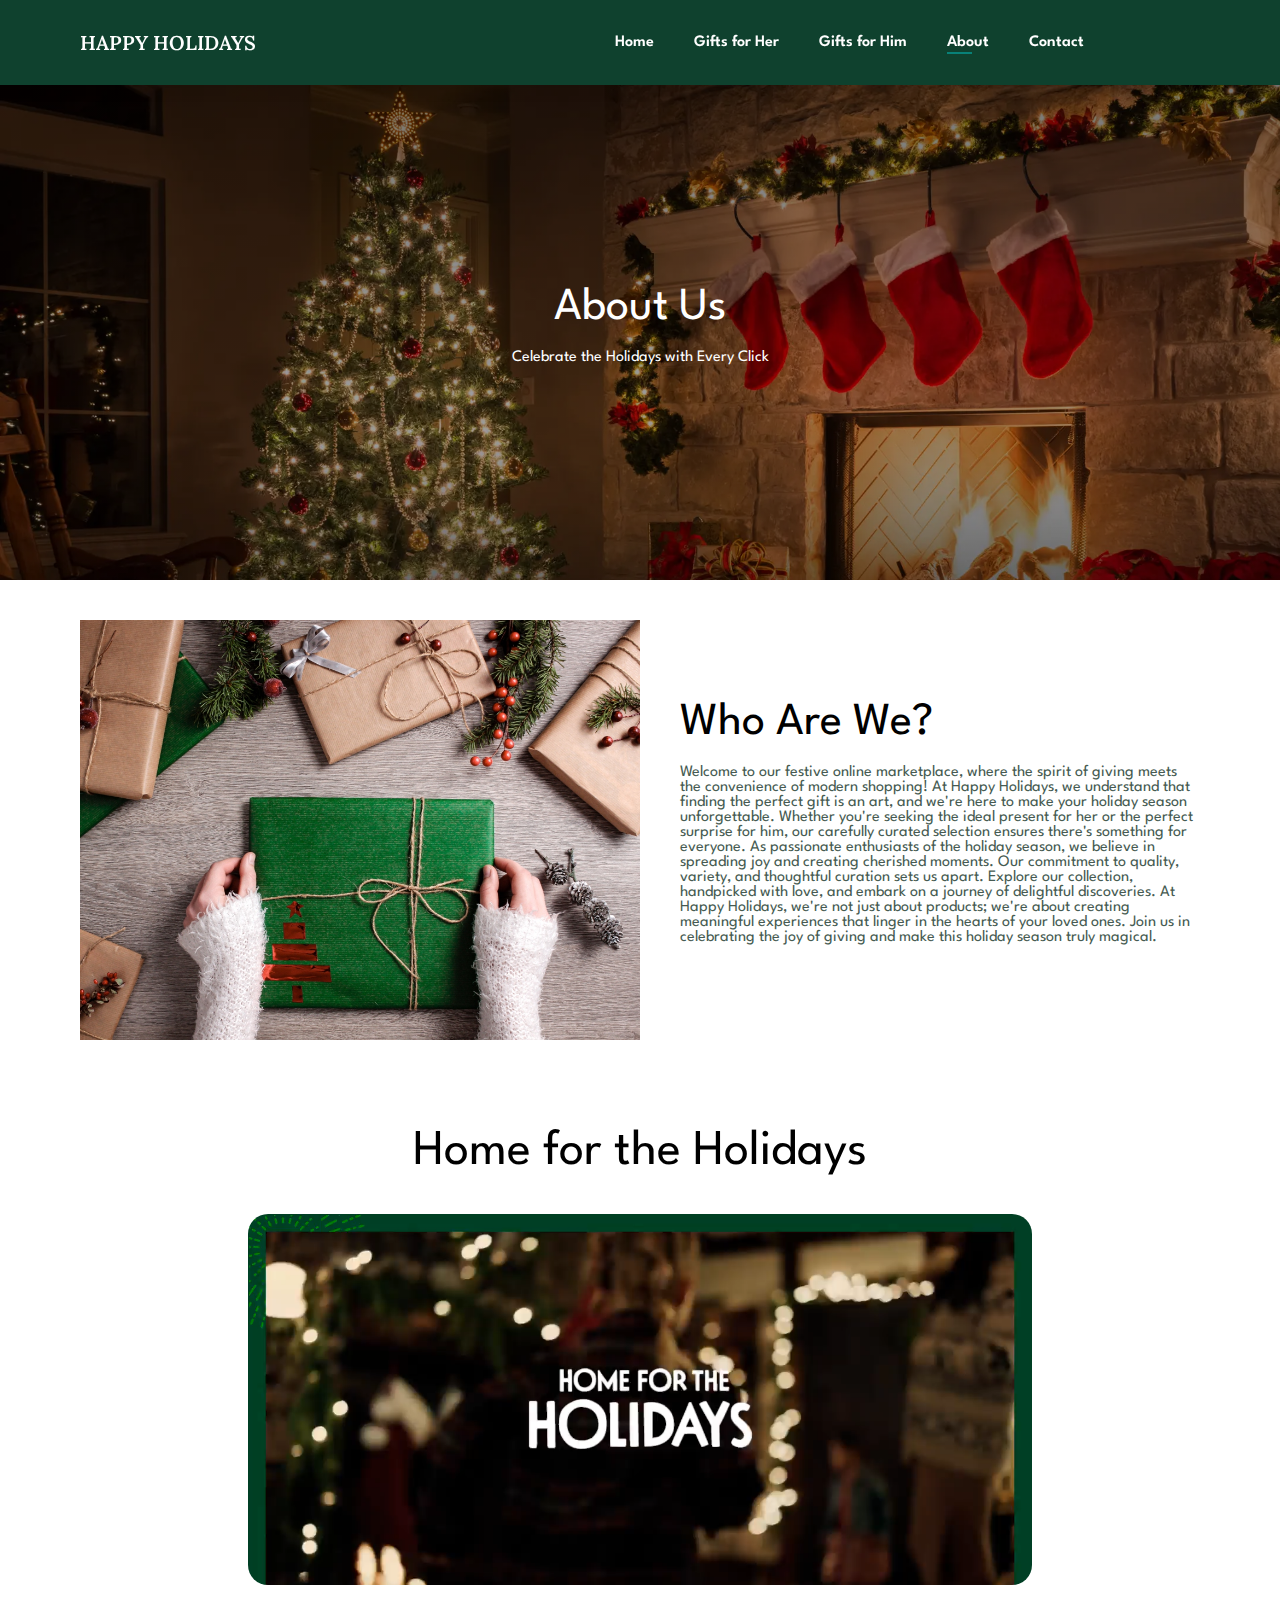
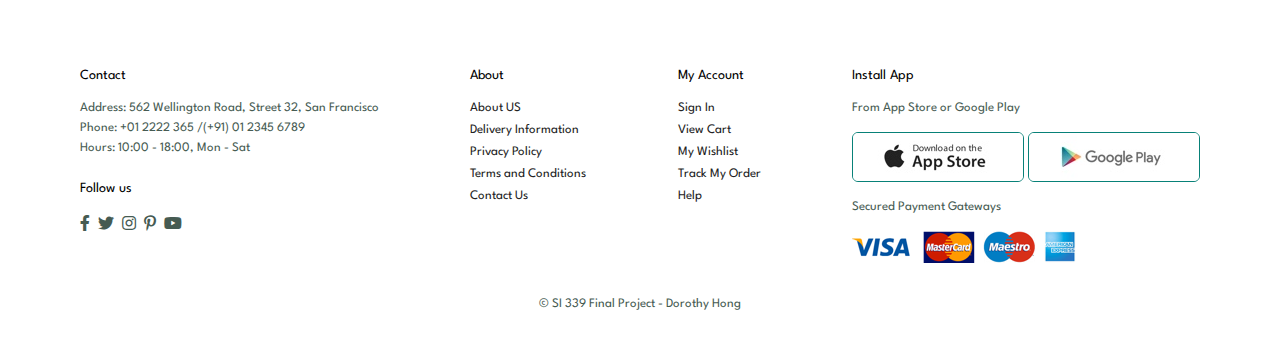
<file: about.html>
<!DOCTYPE html>
<html lang="en">
<head>
    <meta charset="UTF-8">
    <meta name="viewport" content="width=device-width, initial-scale=1.0">
    <title>Document</title>
    <link rel="stylesheet" href="css/reset.css">
    <link rel="stylesheet" href="css/style.css">
    <link href="https://fonts.googleapis.com/css2?family=Spartan:wght@100;200;300;400;500;600;700;800;900&display=swap" rel="stylesheet">
    <link href="https://fonts.googleapis.com/css2?family=Karla:wght@200;400&family=Lora&display=swap" rel="stylesheet">
    <link rel="stylesheet" href="https://pro.fontawesome.com/releases/v5.10.0/css/all.css" />

</head>
<body>

    <header>
        <a id="name" href="index.html">Happy Holidays</a>
        <nav>
            <ul id="navbar">
                <li><a href="index.html">Home</a></li>
                <li><a href="shop_1.html">Gifts for Her</a></li>
                <li><a href="shop_2.html">Gifts for Him</a></li>
                <li><a class="active" href="about.html">About</a></li>
                <li><a href="contact.html">Contact</a></li>
                <li id="lg-bag"><a  href="cart.html" aria-label="shopping cart"><i class="far fa-shopping-bag"></i></a></li>
                <li><a href="#" id="close" aria-label="close"><i class="far fa-times"></i></a></li>

            </ul>
        </nav>
        <div id="mobile">
            <a href="cart.html" aria-label="shopping cart"><i class="far fa-shopping-bag"></i></a>
            <i id="bar" class="fas fa-outdent"></i>
        </div>
    </header>

    <section class="about-header" id="page-header">
        <h2>About Us</h2>
        <p>Celebrate the Holidays with Every Click</p>
    </section>

    <section class="section-p1" id="about-head">
        <img src="images/about/christmas_gift.jpeg" alt="">
        <div>
            <h2>Who Are We?</h2>
            <p>Welcome to our festive online marketplace, where the spirit of giving meets the convenience of modern shopping! At Happy Holidays, we understand that finding the perfect gift is an art, and we're here to make your holiday season unforgettable. Whether you're seeking the ideal present for her or the perfect surprise for him, our carefully curated selection ensures there's something for everyone. As passionate enthusiasts of the holiday season, we believe in spreading joy and creating cherished moments. Our commitment to quality, variety, and thoughtful curation sets us apart. Explore our collection, handpicked with love, and embark on a journey of delightful discoveries. At Happy Holidays, we're not just about products; we're about creating meaningful experiences that linger in the hearts of your loved ones. Join us in celebrating the joy of giving and make this holiday season truly magical.</p>
        </div>
    </section>

    <section class="section-p1" id="about-app">
        <h1>Home for the Holidays</h1>
        <div class="video">
            <video autoplay muted loop src="images/about/christmas_video.mp4"></video>
        </div>
    </section>


    <footer class="section-p1"> 
        <div class="col">
            <!-- <img class="logo" src="images/logo.png" alt=""> -->
            <h4>Contact</h4>
            <p><strong>Address:</strong> 562 Wellington Road, Street 32, San Francisco</p>
            <p><strong>Phone:</strong> +01 2222 365 /(+91) 01 2345 6789</p>
            <p><strong>Hours:</strong> 10:00 - 18:00, Mon - Sat</p>
            <div class="follow">
                <h4>Follow us</h4>
                <div class="icon">
                    <i class="fab fa-facebook-f"></i>
                    <i class="fab fa-twitter"></i>
                    <i class="fab fa-instagram"></i>
                    <i class="fab fa-pinterest-p"></i>
                    <i class="fab fa-youtube"></i>
                </div>
            </div>
        </div>

        <div class="col">
            <h4>About</h4>
            <a href="#">About US</a>
            <a href="#">Delivery Information</a>
            <a href="#">Privacy Policy</a>
            <a href="#">Terms and Conditions</a>
            <a href="#">Contact Us</a>
        </div>

        <div class="col">
            <h4>My Account</h4>
            <a href="#">Sign In</a>
            <a href="#">View Cart</a>
            <a href="#">My Wishlist</a>
            <a href="#">Track My Order</a>
            <a href="#">Help</a>
        </div>
        
        <div class="col install">
            <h4>Install App</h4>
            <p>From App Store or Google Play</p>
            <div class ="row">
                <img src="images/pay/app.jpg" alt="">
                <img src="images/pay/play.jpg" alt="">
            </div>
            <p>Secured Payment Gateways</p>
            <img src="images/pay/pay.png" alt="">
        </div>

        <div class="copyright">
            <p>© SI 339 Final Project - Dorothy Hong</p>
        </div>
    </footer>

    <script src="script.js"></script>
</body>
</html>
</file>
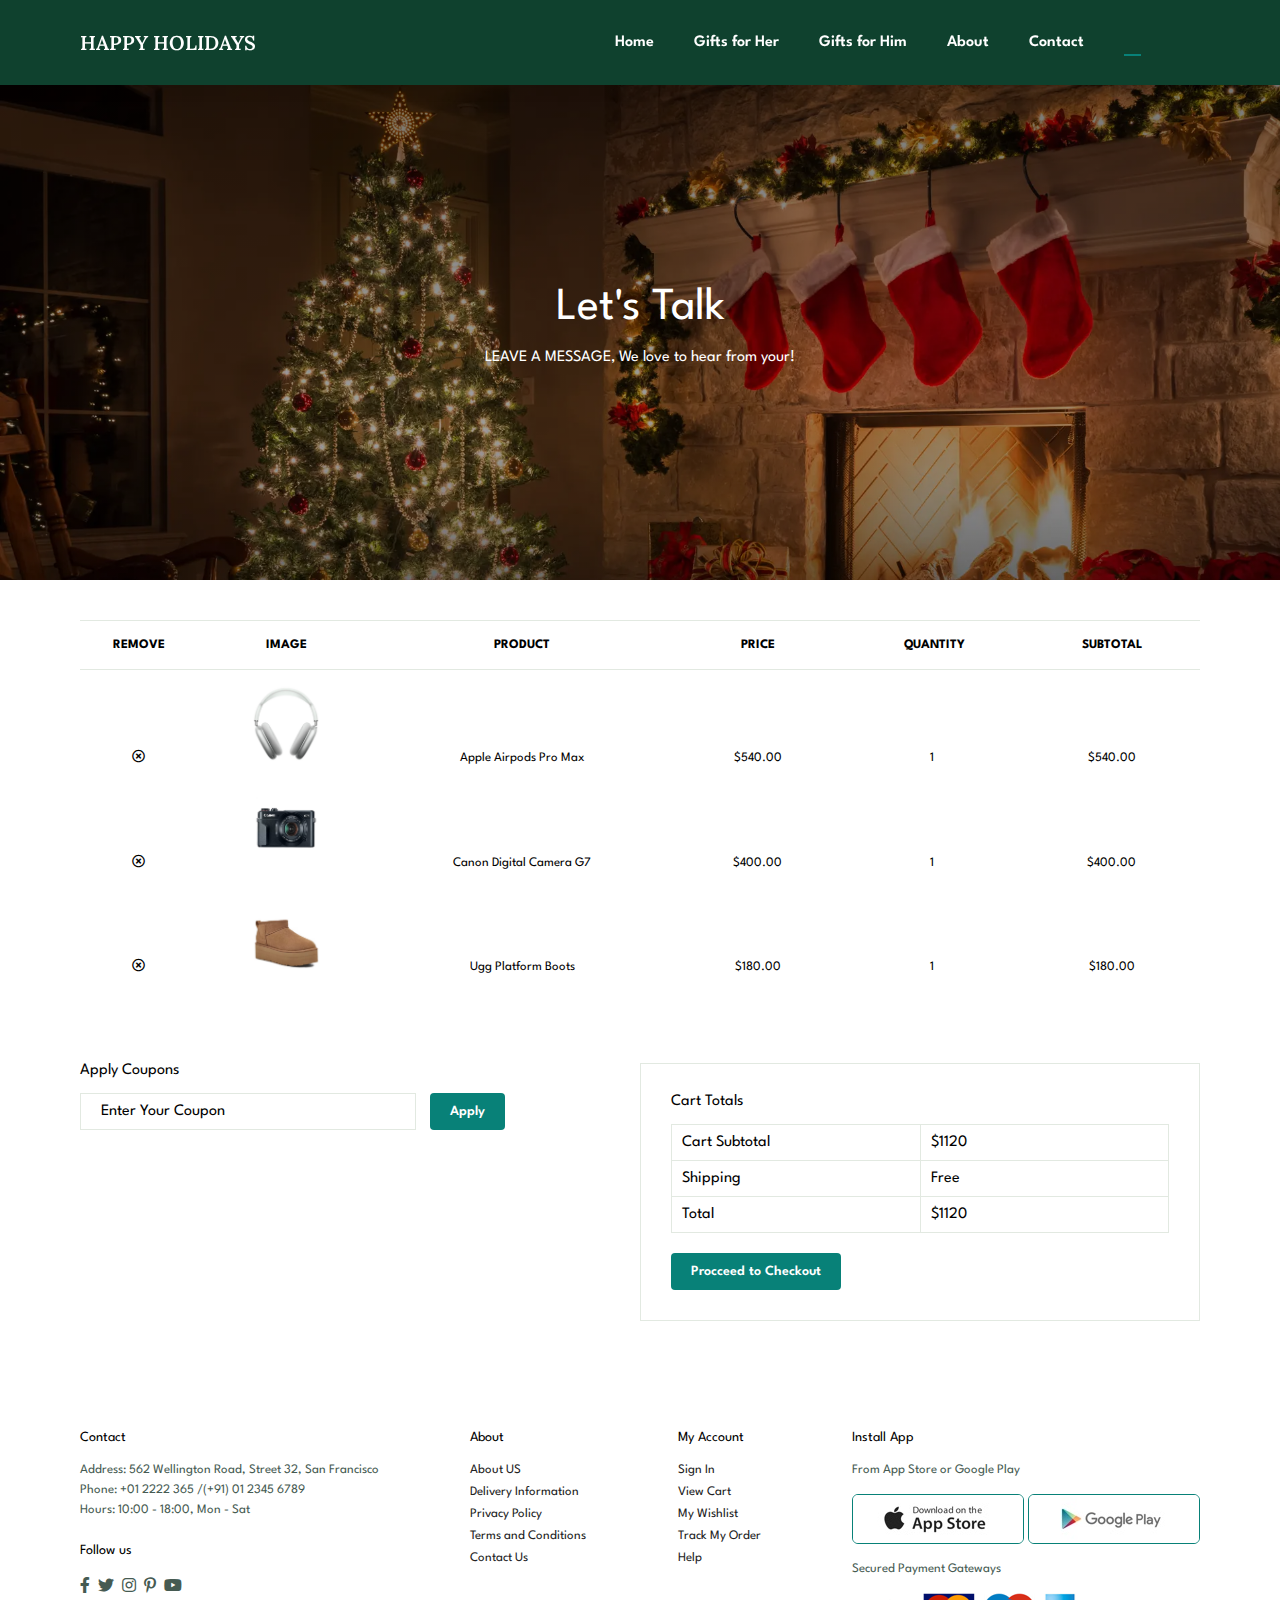
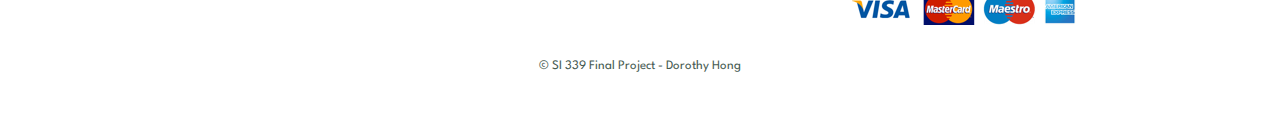
<file: cart.html>
<!DOCTYPE html>
<html lang="en">
<head>
    <meta charset="UTF-8">
    <meta name="viewport" content="width=device-width, initial-scale=1.0">
    <title>Document</title>
    <link rel="stylesheet" href="css/reset.css">
    <link rel="stylesheet" href="css/style.css">
    <link href="https://fonts.googleapis.com/css2?family=Spartan:wght@100;200;300;400;500;600;700;800;900&display=swap" rel="stylesheet">
    <link href="https://fonts.googleapis.com/css2?family=Karla:wght@200;400&family=Lora&display=swap" rel="stylesheet">
    <link rel="stylesheet" href="https://pro.fontawesome.com/releases/v5.10.0/css/all.css" />

</head>
<body>

    <header>
        <a id="name" href="index.html">Happy Holidays</a>
        <nav>
            <ul id="navbar">
                <li><a href="index.html">Home</a></li>
                <li><a href="shop_1.html">Gifts for Her</a></li>
                <li><a href="shop_2.html">Gifts for Him</a></li>
                <li><a href="about.html">About</a></li>
                <li><a href="contact.html">Contact</a></li>
                <li id="lg-bag"><a class="active" href="cart.html" aria-label="shopping cart"><i class="far fa-shopping-bag"></i></a></li>
                <li><a href="#" id="close" aria-label="close"><i class="far fa-times"></i></a></li>

            </ul>
        </nav>
        <div id="mobile">
            <a href="cart.html" aria-label="shopping cart"><i class="far fa-shopping-bag"></i></a>
            <i id="bar" class="fas fa-outdent"></i>
        </div>
    </header>

    <section class="about-header" id="page-header">
        <h2>Let's Talk</h2>
        <p>LEAVE A MESSAGE, We love to hear from your!</p>
    </section>

    <section class="section-p1" id="cart"> 
        <table width="100%">
            <thead>
                <tr>
                    <td>Remove</td>
                    <td>Image</td>
                    <td>Product</td>
                    <td>Price</td>
                    <td>Quantity</td>
                    <td>Subtotal</td>
                </tr>
            </thead>
            <tbody>
                <tr>
                    <td><a href="#" aria-label="x"><i class="far fa-times-circle"></i></a></td>
                    <td><img src="images/products/headphone1.jpeg" alt="headphone"></td>
                    <td>Apple Airpods Pro Max</td>
                    <td>$540.00</td>
                    <td><input type="number" value="1" aria-label="1"></td>
                    <td>$540.00</td>
                </tr>
                <tr>
                    <td><a href="#" aria-label="x"><i class="far fa-times-circle"></i></a></td>
                    <td><img src="images/products/camera1.jpeg" alt="camera"></td>
                    <td>Canon Digital Camera G7</td>
                    <td>$400.00</td>
                    <td><input type="number" value="1" aria-label="1"></td>
                    <td>$400.00</td>
                </tr>
                <tr>
                    <td><a href="#" aria-label="x"><i class="far fa-times-circle"></i></a></td>
                    <td><img src="images/products/ugg1.jpeg" alt="ugg boots"></td>
                    <td>Ugg Platform Boots</td>
                    <td>$180.00</td>
                    <td><input type="number" value="1" aria-label="1"></td>
                    <td>$180.00</td>
                </tr>
            </tbody>
        </table>
    </section>

    <section class="section-p1" id="cart-add">
        <div id="coupon">
            <h3>Apply Coupons</h3>
            <div>
                <input type="text" placeholder="Enter Your Coupon" aria-label="email">
                <button class="normal">Apply</button>
            </div>
        </div>

        <div id="subtotal">
            <h3>Cart Totals</h3>
            <table>
                <tr>
                    <td>Cart Subtotal</td>
                    <td>$1120</td>
                </tr>
                <tr>
                    <td>Shipping</td>
                    <td>Free</td>
                </tr>
                <tr>
                    <td><strong>Total</strong></td>
                    <td><strong>$1120</strong></td>
                </tr>
            </table>

            <button class="normal">Procceed to Checkout</button>
        </div>
    </section>

    <footer class="section-p1"> 
        <div class="col">
            <!-- <img class="logo" src="images/logo.png" alt=""> -->
            <h4>Contact</h4>
            <p><strong>Address:</strong> 562 Wellington Road, Street 32, San Francisco</p>
            <p><strong>Phone:</strong> +01 2222 365 /(+91) 01 2345 6789</p>
            <p><strong>Hours:</strong> 10:00 - 18:00, Mon - Sat</p>
            <div class="follow">
                <h4>Follow us</h4>
                <div class="icon">
                    <i class="fab fa-facebook-f"></i>
                    <i class="fab fa-twitter"></i>
                    <i class="fab fa-instagram"></i>
                    <i class="fab fa-pinterest-p"></i>
                    <i class="fab fa-youtube"></i>
                </div>
            </div>
        </div>

        <div class="col">
            <h4>About</h4>
            <a href="#">About US</a>
            <a href="#">Delivery Information</a>
            <a href="#">Privacy Policy</a>
            <a href="#">Terms and Conditions</a>
            <a href="#">Contact Us</a>
        </div>

        <div class="col">
            <h4>My Account</h4>
            <a href="#">Sign In</a>
            <a href="#">View Cart</a>
            <a href="#">My Wishlist</a>
            <a href="#">Track My Order</a>
            <a href="#">Help</a>
        </div>
        
        <div class="col install">
            <h4>Install App</h4>
            <p>From App Store or Google Play</p>
            <div class ="row">
                <img src="images/pay/app.jpg" alt="">
                <img src="images/pay/play.jpg" alt="">
            </div>
            <p>Secured Payment Gateways</p>
            <img src="images/pay/pay.png" alt="">
        </div>

        <div class="copyright">
            <p>© SI 339 Final Project - Dorothy Hong</p>
        </div>
    </footer>

    <script src="script.js"></script>
</body>
</html>
</file>
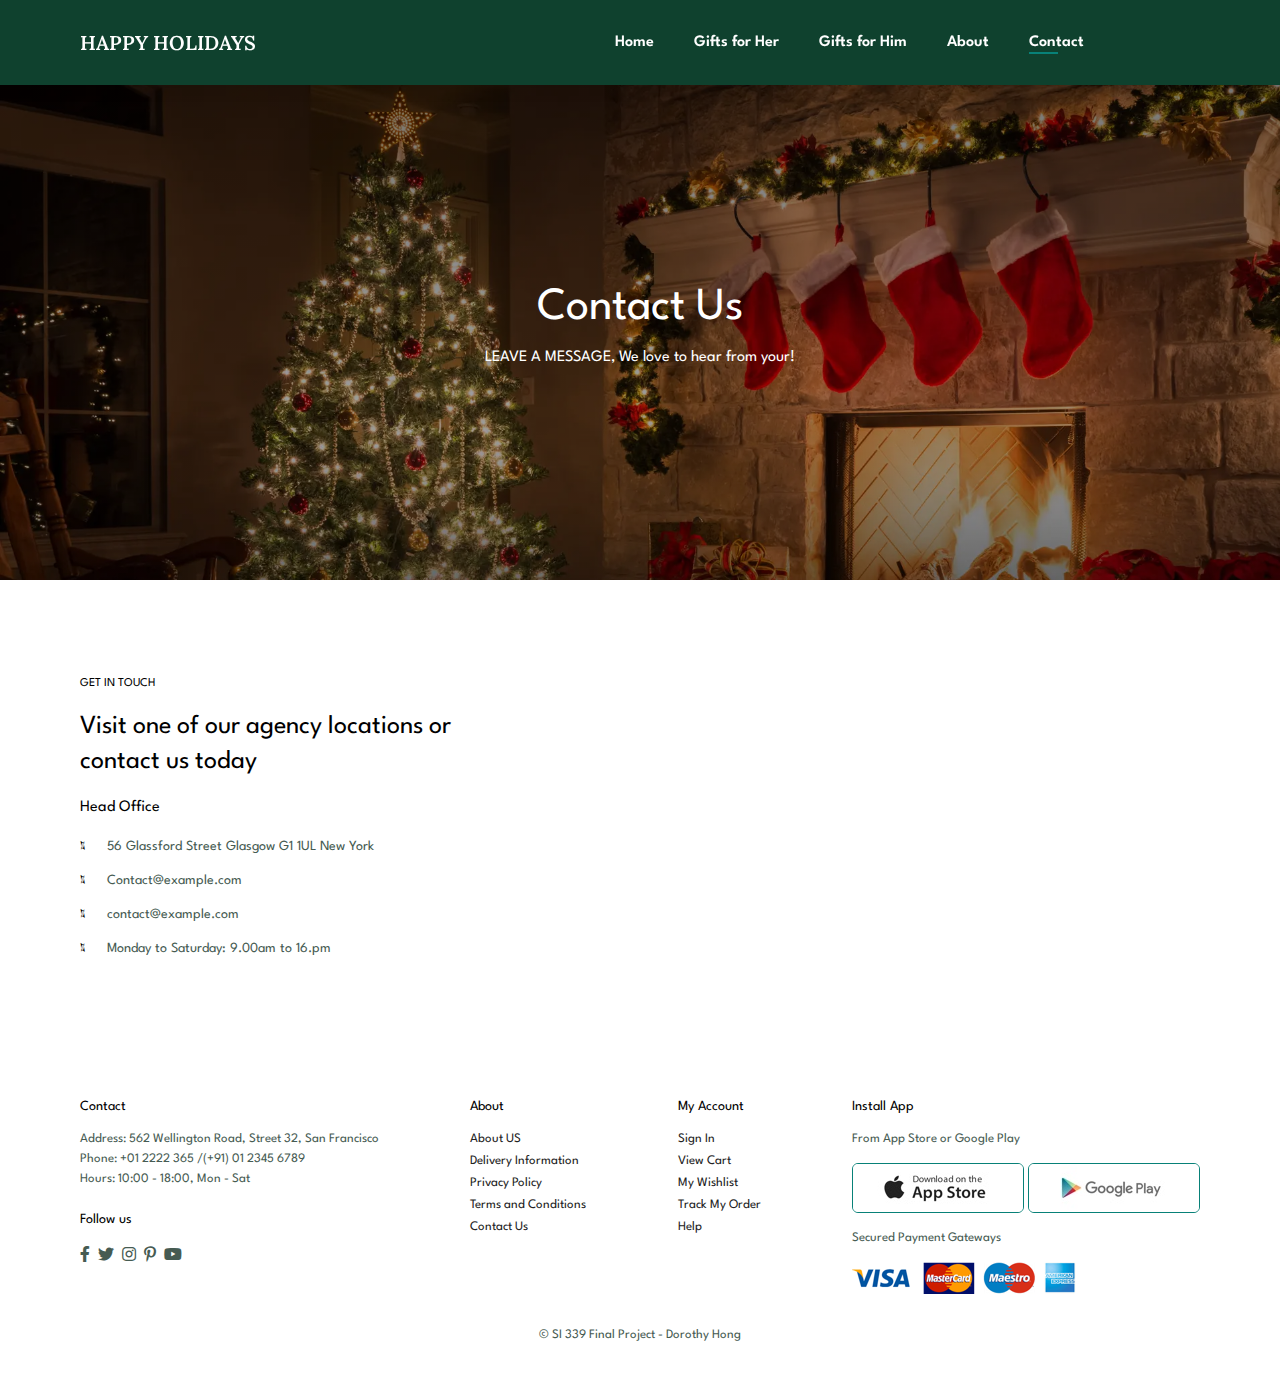
<file: contact.html>
<!DOCTYPE html>
<html lang="en">
<head>
    <meta charset="UTF-8">
    <meta name="viewport" content="width=device-width, initial-scale=1.0">
    <title>Document</title>
    <link rel="stylesheet" href="css/reset.css">
    <link rel="stylesheet" href="css/style.css">
    <link href="https://fonts.googleapis.com/css2?family=Spartan:wght@100;200;300;400;500;600;700;800;900&display=swap" rel="stylesheet">
    <link href="https://fonts.googleapis.com/css2?family=Karla:wght@200;400&family=Lora&display=swap" rel="stylesheet">
    <link rel="stylesheet" href="https://pro.fontawesome.com/releases/v5.10.0/css/all.css" />

</head>
<body>

    <header>
        <a id="name" href="index.html">Happy Holidays</a>
        <nav>
            <ul id="navbar">
                <li><a href="index.html">Home</a></li>
                <li><a href="shop_1.html">Gifts for Her</a></li>
                <li><a href="shop_2.html">Gifts for Him</a></li>
                <li><a href="about.html">About</a></li>
                <li><a class="active" href="contact.html">Contact</a></li>
                <li id="lg-bag"><a  href="cart.html" aria-label="shopping cart"><i class="far fa-shopping-bag"></i></a></li>
                <li><a href="#" id="close" aria-label="close"><i class="far fa-times"></i></a></li>

            </ul>
        </nav>
        <div id="mobile">
            <a href="cart.html" aria-label="shopping cart"><i class="far fa-shopping-bag"></i></a>
            <i id="bar" class="fas fa-outdent"></i>
        </div>
    </header>

    <section class="about-header" id="page-header">
        <h2>Contact Us</h2>
        <p>LEAVE A MESSAGE, We love to hear from your!</p>
    </section>

    <section class="section-p1" id="contact-details">
        <div class="details">
            <span>GET IN TOUCH</span>
            <h2>Visit one of our agency locations or contact us today</h2>
            <h3>Head Office</h3>
            <div>
                <ul>
                    <li>
                        <i class="fal fa-map"></i>
                        <p>56 Glassford Street Glasgow G1 1UL New York</p>
                    </li>
                    <li>
                        <i class="fal fa-envelope"></i>
                        <p>Contact@example.com</p>
                    </li>
                    <li>
                        <i class="fal fa-phone-alt"></i>
                        <p>contact@example.com</p>
                    </li>
                    <li>
                        <i class="fal fa-clock"></i>
                        <p>Monday to Saturday: 9.00am to 16.pm</p>
                    </li>
                </ul>
            </div>
        </div>
        <div class="map">
            <iframe src="https://www.google.com/maps/embed?pb=!1m18!1m12!1m3!1d2952.0643855769113!2d-83.74078738862143!3d42.277148940215866!2m3!1f0!2f0!3f0!3m2!1i1024!2i768!4f13.1!3m3!1m2!1s0x883cae38e7de1701%3A0x5ba14e5178e997e3!2sUniversity%20of%20Michigan!5e0!3m2!1sen!2sus!4v1701383049084!5m2!1sen!2sus" title="Map showing the location of University of Michigan"  width="600" height="450" style="border:0;" allowfullscreen="" loading="lazy" referrerpolicy="no-referrer-when-downgrade"></iframe>
        </div>
        <div></div>
    </section>

    <footer class="section-p1"> 
        <div class="col">
            <!-- <img class="logo" src="images/logo.png" alt=""> -->
            <h4>Contact</h4>
            <p><strong>Address:</strong> 562 Wellington Road, Street 32, San Francisco</p>
            <p><strong>Phone:</strong> +01 2222 365 /(+91) 01 2345 6789</p>
            <p><strong>Hours:</strong> 10:00 - 18:00, Mon - Sat</p>
            <div class="follow">
                <h4>Follow us</h4>
                <div class="icon">
                    <i class="fab fa-facebook-f"></i>
                    <i class="fab fa-twitter"></i>
                    <i class="fab fa-instagram"></i>
                    <i class="fab fa-pinterest-p"></i>
                    <i class="fab fa-youtube"></i>
                </div>
            </div>
        </div>

        <div class="col">
            <h4>About</h4>
            <a href="#">About US</a>
            <a href="#">Delivery Information</a>
            <a href="#">Privacy Policy</a>
            <a href="#">Terms and Conditions</a>
            <a href="#">Contact Us</a>
        </div>

        <div class="col">
            <h4>My Account</h4>
            <a href="#">Sign In</a>
            <a href="#">View Cart</a>
            <a href="#">My Wishlist</a>
            <a href="#">Track My Order</a>
            <a href="#">Help</a>
        </div>
        
        <div class="col install">
            <h4>Install App</h4>
            <p>From App Store or Google Play</p>
            <div class ="row">
                <img src="images/pay/app.jpg" alt="">
                <img src="images/pay/play.jpg" alt="">
            </div>
            <p>Secured Payment Gateways</p>
            <img src="images/pay/pay.png" alt="">
        </div>

        <div class="copyright">
            <p>© SI 339 Final Project - Dorothy Hong</p>
        </div>
    </footer>

    <script src="script.js"></script>
</body>
</html>
</file>
<file: css/style.css>
* {
    margin: 0;
    padding: 0;
    box-sizing: border-box;
    font-family: "Spartan", sans-serif;
}

.visually-hidden {
    position: absolute;
    width: 1px;
    height: 1px;
    margin: -1px;
    padding: 0;
    overflow: hidden;
    clip: rect(0, 0, 0, 0);
    border: 0;
}

html {
    scroll-behavior: smooth;
}

/* Global Styles */

h1 {
    font-size: 50px;
    line-height: 64px;
}

h2 {
    font-size: 46px;
    line-height: 54px;
}

h4 {
    font-size: 20px;
}

h6 {
    font-weight: 700;
    font-size: 12px;
}

p {
    font-size: 16px;
    color: #465b52;
    margin: 15px 0 20px 0;
}

.section-p1 {
    padding: 40px 80px;
}

.section-m1 {
    margin: 40px 0;
}

button.normal {
    font-size: 14px;
    font-weight: 600;
    padding: 15px 20px;
    color: black;
    background-color: white;
    border-radius: 4px;
    cursor: pointer;
    border: none;
    outline: none;
    transition: 0.2s;
}

button.white {
    font-size: 13px;
    font-weight: 600;
    padding: 11px 18px;
    color: white;
    background-color: transparent;
    cursor: pointer;
    border: 1px solid white;
    outline: none;
    transition: 0.2s;
}

body {
    width: 100%;
}

/* Header */

header {
    display: flex;
    align-items: center;
    justify-content: space-between; 
    padding: 30px 80px;
    background: #0f412e;
    box-shadow: 0 5px 15px rgba(0, 0, 0, 0.06); 
    
    /* box shadow & not moving nva bar */
    z-index: 999; 
    position: sticky;
    top: 0;
    left: 0;
}

#navbar {
    display: flex;
    align-items: center;
    justify-content: center;
}

#navbar li {
    list-style: none;
    padding: 0 20px;
    position: relative;
}

#navbar li a, header a {
    text-decoration: none;
    font-size: 16px;
    font-weight: 600;
    color: white;
    transition: 0.3s ease;
}

#navbar li a:hover,
#navbar li a.active {
    /* color: #088178; */
    color: white;
}

#navbar li a.active::after {
    content: "";
    width: 30%;
    height: 2px;
    background: #088178;
    position: absolute;
    bottom: -4px;
    left: 20px;
}

#name {
    font-size: 20px;
    font-weight: 0;
    text-transform: uppercase;
    font-family: 'Lora', serif;
}

#mobile {
    display: none;
    align-items: center;
}

#close {
    display: none;
}

/* Home Page */

#hero {
    background-image: linear-gradient(rgba(0, 0, 0, 0.144), rgba(0, 0, 0, 0.1)), url("../images/banner/christmas1.jpeg");
    height: 99vh;
    width: 100%;
    background-size: cover;
    display: flex;
    flex-direction: column;
    align-items: flex-start;
    justify-content: center;
}

#hero {
    padding: 0 20px;
    background-position: 55%;
}

#hero h4 {
    padding-bottom: 15px;
    color: white;
}

#hero h2, #hero h1 {
    color: white;
}

#hero p {
    color: #0f412e;
}

#hero button {
    background-color: #0f412e;
    color: white;
    border-radius: 4px;
    border: 0;
    padding: 14px 80px 14px 65px;
    background-repeat: no-repeat;
    cursor: pointer;
    font-weight: 700;
    font-size: 15px;
}

#product1 {
    text-align: center;
}

#product1 .pro-container {
    display: flex;
    justify-content: space-between;
    padding-top: 20px;
    flex-wrap: wrap;
}

#product1 .pro {
    width: 23%;
    min-width: 250px;
    padding: 10px 20px;
    border: 1px solid #cce7d0;
    border-radius: 10px;
    cursor: pointer;
    box-shadow: 20px 20px 30px rgb(0, 0, 0, 0.02);
    margin: 15px 0;
    transition: 0.2s ease;
    position: relative;
}

#product1 .pro:hover {
    box-shadow: 20px 20px 30px rgb(0, 0, 0, 0.06);
}

#product .pro img {
    width: 100%;
    border-radius: 20px;
}

#product1 .pro .des {
    text-align: start;
    padding: 10px 0;
}

#product1 .pro .des span {
    color: #606063;
    font-size: 12px;
}

#product1 .pro .des h5 {
    padding-top: 7px;
    color: #1a1a1a;
    font-size: 14px;
}

#product1 .pro .des i {
    font-size: 17px;
    color: black;
    padding: 5px 0;
}

#product1 .pro .des h4 {
    padding-top: 7px;
    font-size: 15px;
    font-weight: 700;
    color: #088178;
}

#product1 .pro .fal {
    width: 40px;
    height: 40px;
    line-height: 40px;
    border-radius: 50px;
    background-color: #e8f6ea;
    font-weight: 500;
    color: #088178;
    border: 1px solid #cce7d0;
    position: absolute;
    bottom: 20px;
    right: 10px;
}


#banner {
    display: flex;
    flex-direction: column;
    justify-content: center;
    align-items: center;
    text-align: center;
    background-image: linear-gradient(rgba(0, 0, 0, 0.144), rgba(0, 0, 0, 0.1)), url(../images/banner/christmas2.jpeg);
    width: 100%;
    height: 40vh;
    background-size: cover;
    background-position: center;
}

#banner h4 {
    color: white;
    font-size: 16px;
}

#banner h2 {
    color: white;
    font-size: 30px;
    padding: 10px 0;
}

#banner h2 span {
    color: #ef3636;
}

#banner button:hover {
    background: #088178;
    color: white;
}

#sm-banner {
    display: flex;
    justify-content: space-between;
    flex-wrap: wrap;
}

#sm-banner .banner-box {
    display: flex;
    flex-direction: column;
    justify-content: center;
    align-items: flex-start;
    background-image: linear-gradient(rgba(0, 0, 0, 0.144), rgba(0, 0, 0, 0.1)), url(../images/banner/gifts_her.webp);
    min-width: 620px;
    height: 40vh;
    background-size: cover;
    background-position: center;
    padding: 30px;
}

#sm-banner .banner-box2 {
    background-image: linear-gradient(rgba(0, 0, 0, 0.144), rgba(0, 0, 0, 0.1)), url(../images/banner/gifts_him.jpeg);
}

#sm-banner .banner-box2 {
    margin-top: 20px;
}

#sm-banner h4 {
    color: white;
    font-size: 20px;
    font-weight: 300;
}

#sm-banner h2 {
    color: white;
    font-size: 28px;
    font-weight: 800;
}

#sm-banner span {
    color: white;
    font-size: 14px;
    font-weight: 500;
    padding-bottom: 15px;
}

#sm-banner .banner-box:hover button {
    background: #088178;
    border: 1px solid #088178;
}


#newsletter {
    display: flex;
    justify-content: space-between;
    flex-wrap: wrap;
    align-items: center;
    background-image: url(../images/banner/b14.jpg);
    background-repeat: no-repeat;
    background-position: 20% 30%;
    /* background-color: #041e42; */
    background-color: #cbb3a1;

}

#newsletter {
    padding: 40px 20px;
}

#newsletter h4 {
    font-size: 22px;
    font-weight: 700;
    color: #0f412e;
}

#newsletter p {
    font-size: 14px;
    font-weight: 600;
    color: black;
}

#newsletter p span {
    color: black;
}

#newsletter .form {
    display: flex;
    width: 4100%;
}

#newsletter input {
    height: 3.125rem;
    padding: 0 1.25rem;
    font-size: 14px;
    width: 100%;
    border: 1px solid transparent;
    border-radius: 4px;
    outline: none;
    background-color: white;
    border-top-right-radius: 0;
    border-bottom-right-radius: 0;
}

#newsletter button {
    background-color: #0f412e;
    color: white;
    white-space: nowrap;
    border-top-left-radius: 0;
    border-bottom-left-radius: 0;
}

footer {
    display: flex;
    flex-wrap: wrap;
    justify-content: space-between;
}

footer .col{
    display: flex;
    flex-direction: column;
    align-items: flex-start;
    margin-bottom: 20px;
}

footer .logo {
    margin-bottom: 30px;
}

footer h4 {
    font-size: 14px;
    padding-bottom: 20px;
}

footer p {
    font-size: 13px;
    margin: 0 0 8px 0;
}

footer a {
    font-size: 13px;
    text-decoration: none;
    color: #222;
    margin-bottom: 10px;
}

footer .follow {
    margin-top: 20px;
}

footer .follow i {
    color: #465b52;
    padding-right: 4px;
    cursor: pointer;
}

footer .install .row img {
    border: 1px solid #088178;
    border-radius: 6px;
}

footer .install img {
    margin: 10px 0 15px 0;
}

footer .follow i:hover, 
footer a:hover {
    color: #088178;
}


footer .copyright {
    text-align: start;
}

/* Shop Page */
#page-header {
    background-image: linear-gradient(rgba(0, 0, 0, 0.527), rgba(0, 0, 0, 0.3)), url("../images/banner/christmas4.webp");
    width: 100%;
    height: 55vh;
    background-size: cover;
    display: flex;
    justify-content: center;
    text-align: center;
    flex-direction: column;
    padding: 14px;
}

#page-header h2, 
#page-header p {
    color: white;
}

#pagination {
    text-align: center;
}

#pagination a {
    text-decoration: none;
    background-color: #0f412e;
    padding: 15px 20px;
    border-radius: 4px;
    color: white;
    font-weight: 600;
}

#pagination a i {
    font-size: 16px;
    font-weight: 600;
}


/* Single Product */
#prodetails {
    display: flex;
    margin-top: 20px;
}

#prodetails .single-pro-image {
    width: 40%;
    margin-right: 50px;
}

.small-img-group {
    display: flex;
    justify-content: space-between;
}

.small-img-col {
    flex-basis: 24%;
    cursor: pointer;
}

#prodetails .single-pro-details {
    width: 50%;
    padding-top: 30px;
}

#prodetails .single-pro-details h4 {
    padding: 40px 0 20px 0;

}

#prodetails .single-pro-details h2 {
    font-size: 26px;
}

#prodetails .single-pro-details select {
    display: block;
    padding: 5px 10px;
    margin-bottom: 10px;
    outline: 1px solid black;
}

#prodetails .single-pro-details input {
    width: 50px;
    height: 47px;
    padding-left: 10px;
    font-size: 16px;
    margin-right: 10px;
    outline: 1px solid black;
}

#prodetails .single-pro-details button {
    background: #088178;
    color: white;
}

#prodetails .single-pro-details input:focus {
    outline: none;
}

#prodetails .single-pro-details span {
    line-height: 25px;
}

/* About Page */
#page-header .about-header {
    background-image: url("../images/about/banner.png");
}

#about-head {
    display: flex;
    align-self: center;
    align-items: center;
}

#about-head img {
    width: 50%;
    height: auto;
}

#about-head div {
    padding-left: 40px;
}

#about-app {
    text-align: center;
}

#about-app .video {
    width: 70%;
    height: 100%;
    margin: 30px auto 0 auto;
}

#about-app .video video {
    width: 100%;
    height: 100%;
    border-radius: 20px;
}

/* Contact Page */

/* #contact-details {
    display: flex;
    align-items: center;
    justify-content: space-between;
} */

#contact-details .details {
    width: 100%;
}

#contact-details .details span {
    font-size: 12px;
}

#contact-details .details h2 {
    font-size: 26px;
    line-height: 35px;
    padding: 20px 0;
}

#contact-details .details h3 {
    font-size: 16px;
    padding-bottom: 15px;
}

#contact-details .details li {
    list-style: none;
    display: flex;
    padding: 10px 0;
}

#contact-details .details li i {
    font-size: 14px;
    padding-right: 22px;
}

#contact-details .details li p {
    margin: 0;
    font-size: 14px;
}

#contact-details .map {
    width: 100%;
    height: 400px;
}

#contact-details .map iframe {
    width: 100%;
    height: 100%;
}


/* Cart Page */
#cart {
    overflow-x: auto;
}

#cart table {
    width: 100%;
    border-collapse: collapse;
    table-layout: fixed;
    white-space: nowrap;
}

#cart table img {
    width: 70px;
}

#cart table td:nth-child(1) {
    width: 100px;
    text-align: center;
}

#cart table td:nth-child(2) {
    width: 150px;
    text-align: center;
}

#cart table td:nth-child(3) {
    width: 250px;
    text-align: center;
}

#cart table td:nth-child(4),
#cart table td:nth-child(5), 
#cart table td:nth-child(6) {
    width: 150px;
    text-align: center;
}

#cart table td:nth-child(5) input {
    width: 70px;
    padding: 10px 5px 10px 15px;
}

#cart table thead {
    border: 1px solid #e2e9e1;
    border-left: none;
    border-right: none;
}

#cart table thead td {
    font-weight: 700;
    text-transform: uppercase;
    font-size: 13px;
    padding: 18px 0;
}

#cart table tbody tr td {
    padding-top: 15px;
}

#cart table tbody td {
    font-size: 13px;
}

#cart-add {
    display: flex;
    flex-wrap: wrap;
    justify-content: space-between;
}

#coupon {
    width: 50%;
    margin-bottom: 30px;
}

#coupon h3,
#subtotal h3 {
    padding-bottom: 15px;
}

#coupon input {
    padding: 10px 20px;
    outline: none;
    width: 60%;
    margin-right: 10px;
    border: 1px solid #e2e9e1;
}

#coupon button,
#subtotal button {
    background-color: #088178;
    color: white;
    padding: 12px 20px;
}

#subtotal {
    width: 50%;
    margin-bottom: 30px;
    border: 1px solid #e2e9e1;
    padding: 30px;
}

#subtotal table {
    border-collapse: collapse;
    width: 100%;
    margin-bottom: 20px;
}

#subtotal table td {
    width: 50%;
    border: 1px solid #e2e9e1;
    padding: 10px;
    font-size: 13x;
}


/* Start Media Query */
@media (max-width: 820px) {

    .section-p1 {
        padding: 40px 40px;
    }

    #navbar {
        display: flex;
        flex-direction: column;
        align-items: flex-start;
        justify-content: flex-start;
        position: fixed;
        top: 0;
        right: -300px;
        height: 100vh;
        width: 300px;
        background-color: #0f412e;
        box-shadow: 0 40px 60px rgb(0, 0, 0, 0.1);
        padding: 80px 0 0  10px;
        transition: 0.3s;
    }

    #navbar.active {
        right: 0px;
    }

    #navbar li {
        margin-bottom: 25px;   
    }

    #mobile {
        display: flex;
        align-items: center;
    }

    #mobile i {
        color: white;
        font-size: 24px;
        padding-left: 20px;
    }

    #close {
        /* display: initial; to be able to see the close in ipad view */
        display: initial;
        position: absolute;
        top: 30px;
        left: 30px;
        color: white;
        font-size: 24px;
    }

    #lg-bag {
        display:none;
    }

    #hero {
        height: 70vh;
        padding: 0 80px;
        /* changes the poisiton of the background */
        background-position: top 30% right 30%;
    }

    #product1 .pro-container {
        justify-content: center;
    }

    #product1 .pro {
        margin: 15px;
    }

    #banner {
        height: 20vh;
    }

    #sm-banner .banner-box {
        min-width: 100%;
        height: 30vh;
    }

    #newsletter .form {
        width: 70%;
    }
}

/* Desktop styles */
@media screen and (min-width: 1025px) {
 

    #hero {
        background-position: top 25% right 0;
        padding: 0 80px;
    }

    #sm-banner .banner-box {
        height: 50vh;
    }

    #sm-banner .banner-box2 {
        margin-top: 0;
    }

    #newsletter {
        padding: 50px 40px;
    }

    #newsletter .form {
        width: 40%;
    }

    footer .copyright {
        width: 100%;
        text-align: center;
    }

    /* Contact Page */

#contact-details {
    display: flex;
    align-items: center;
    justify-content: space-between;
}

#contact-details .details {
    width: 40%;
}

#contact-details .details span {
    font-size: 12px;
}

#contact-details .details h2 {
    font-size: 26px;
    line-height: 35px;
    padding: 20px 0;
}

#contact-details .details h3 {
    font-size: 16px;
    padding-bottom: 15px;
}

#contact-details .details li {
    list-style: none;
    display: flex;
    padding: 10px 0;
}

#contact-details .details li i {
    font-size: 14px;
    padding-right: 22px;
}

#contact-details .details li p {
    margin: 0;
    font-size: 14px;
}

#contact-details .map {
    width: 55%;
    height: 400px;
}

#contact-details .map iframe {
    width: 100%;
    height: 100%;
}

}
</file>
